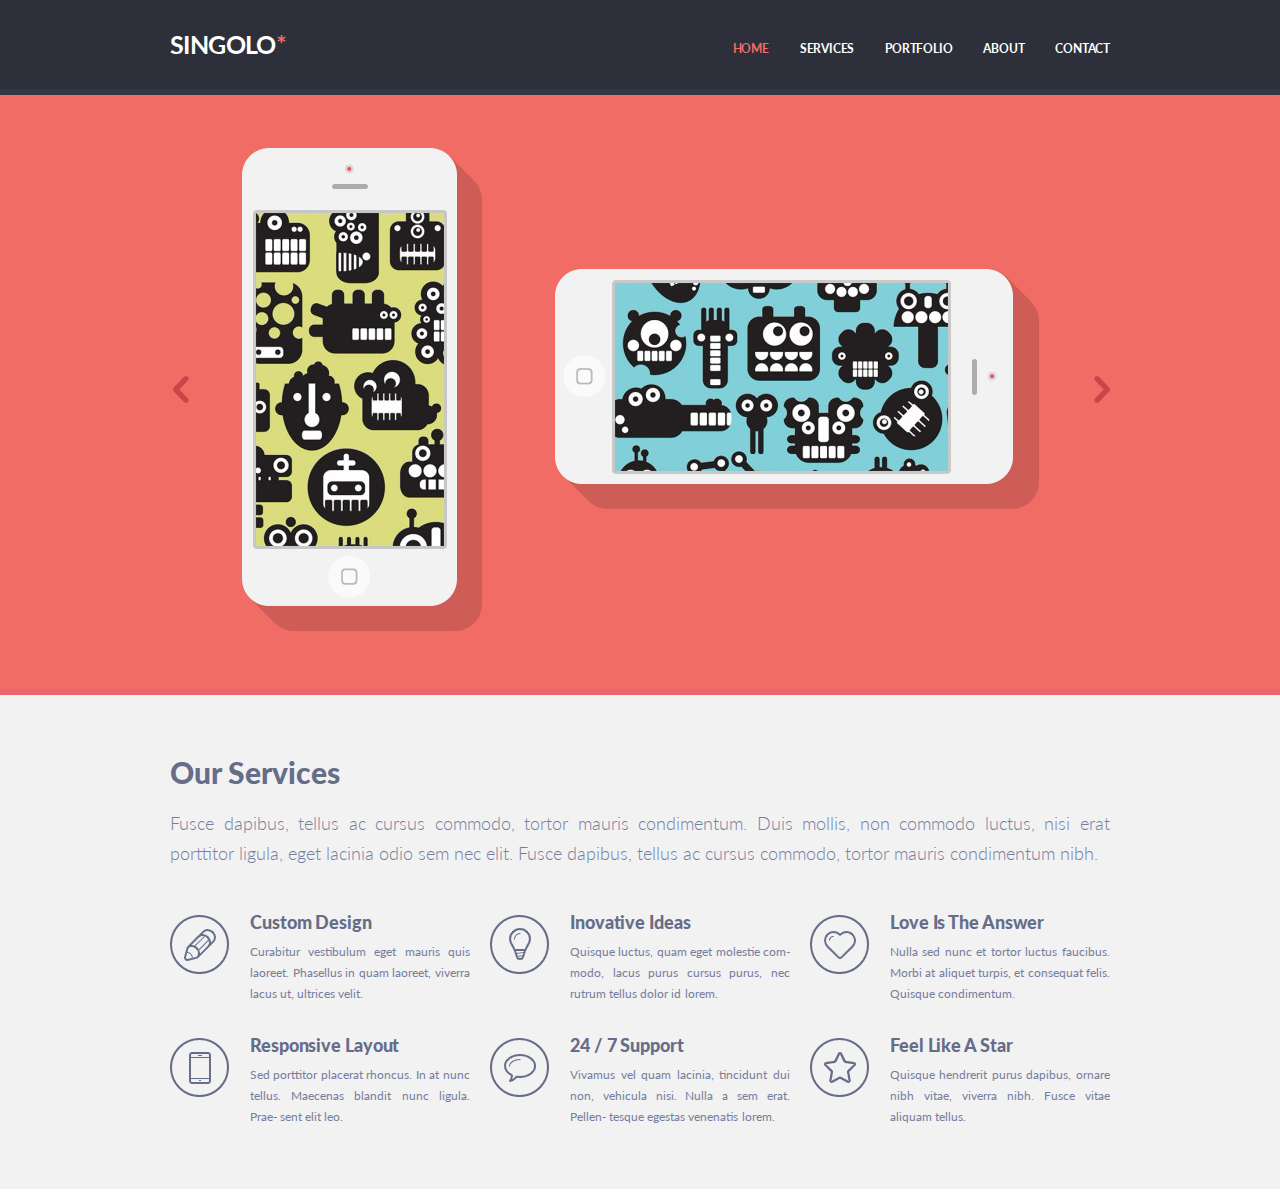
<file: singolo1.html>
<!DOCTYPE html>
<html lang="en">
<head>
  <meta charset="utf-8">
  <title> Singolo1</title>
  <meta name="viewport" content="width=device-width, initial-scale=1">
  <link rel="stylesheet" href="singolo1.css">
  <link href="https://fonts.googleapis.com/css2?family=Lato:wght@300;400;700;900&display=swap" rel="stylesheet">
  <link href="https://fonts.googleapis.com/css2?family=Roboto:wght@300;400;500&display=swap" rel="stylesheet">
  <link href='http://fonts.googleapis.com/css?family=Varela+Round' rel='stylesheet' style type="text/css">
  </head>

<body>
<header>
  	<main>
  		<section class="logo">
  			<h1>SINGOLO<span>*</span></h1>
  		</section>

  		<nav>
  			<ul>
          		<li class="active"><a href="">HOME</a></li>
          		<li><a href="">SERVICES</a></li>
          		<li><a href="">PORTFOLIO</a></li>
          		<li><a href="">ABOUT</a></li>
          		<li><a href="">CONTACT</a></li>
        	</ul>
  		</nav>
  	</main>
</header>

<section class="slider">
  	<main>
		<figure>
  			<img class="iphone" src="assets/iphone.png">
  		</figure>
  		<section class="button">
  			<a class="prev" href="#"> <img src="assets/chev1.png" alt="prev_arrow"> </a>
  			<a class="next" href="#"> <img src="assets/chev2.png" alt="next_arrow"> </a>
  		</section>
    </main>
</section>

<section class="services">
    <main>
  		<div class="service">
  			<article>
  				<h2>Our Services</h2>
  				<p>Fusce dapibus, tellus ac cursus commodo, tortor mauris condimentum. Duis mollis, non commodo luctus,
                nisi erat porttitor ligula, eget lacinia odio sem nec elit. Fusce dapibus, tellus ac cursus commodo,
                tortor mauris condimentum nibh.</p>
  				
  			</article>

        	<div class="grid_container">
  		    	<div class="grid">
  					<figure>
  						<img class="image" src="assets/pen.png">
  					</figure>
  		  
  		    		<div class="text">
  						<h3>Custom Design</h3>
  						<p>Curabitur vestibulum eget mauris quis laoreet. Phasellus in quam laoreet, viverra lacus ut, ultrices velit.</p>
  		    		</div>
  		   		</div>

  		   		<div class="grid">
  		   	 		<figure>
  						<img class="image" src="assets/bulb.png">
  					</figure>
  		     
  		    		<div class="text">
  						<h3>Inovative Ideas</h3>
  						<p>Quisque luctus, quam eget molestie com- modo, lacus purus cursus purus, nec rutrum tellus dolor id lorem.</p>
  					</div>
  		   		</div>

  		   		<div class="grid">
  					<figure>
  						<img class="image" src="assets/heart.png">
  					</figure>
  		  
  		    		<div class="text">
  						<h3>Love Is The Answer</h3>
  						<p>Nulla sed nunc et tortor luctus faucibus. Morbi at aliquet turpis, et consequat felis. Quisque condimentum.</p>
  					</div>
  		   		</div>

  		   		<div class="grid">
  					<figure>
  						<img class="image" src="assets/phone.png">
  					</figure>
  		  
  		    		<div class="text">
  						<h3>Responsive Layout</h3>
  						<p>Sed porttitor placerat rhoncus. In at nunc tellus. Maecenas blandit nunc ligula. Prae- sent elit leo.</p>
  					</div>
  		   		</div>

  		   		<div class="grid">
  					<figure>
  						<img class="image" src="assets/bubble.png">
  					</figure>
  		  
  		    		<div class="text">
  						<h3>24 / 7 Support</h3>
  						<p>Vivamus vel quam lacinia, tincidunt dui non, vehicula nisi. Nulla a sem erat. Pellen- tesque egestas venenatis lorem.</p>
  					</div>
  		   		</div>

  		   		<div class="grid">
  					<figure>
  						<img class="image" src="assets/star.png">
  					</figure>
  		  
  		    		<div class="text">
  						<h3>Feel Like A Star</h3>
  				    	<p>Quisque hendrerit purus dapibus, ornare nibh vitae, viverra nibh. Fusce vitae aliquam tellus.</p>
  			        </div>
  		  	    </div>
  		  	</div>
  	    </div>
    </main>
</section>
</body>
</html>
</file>
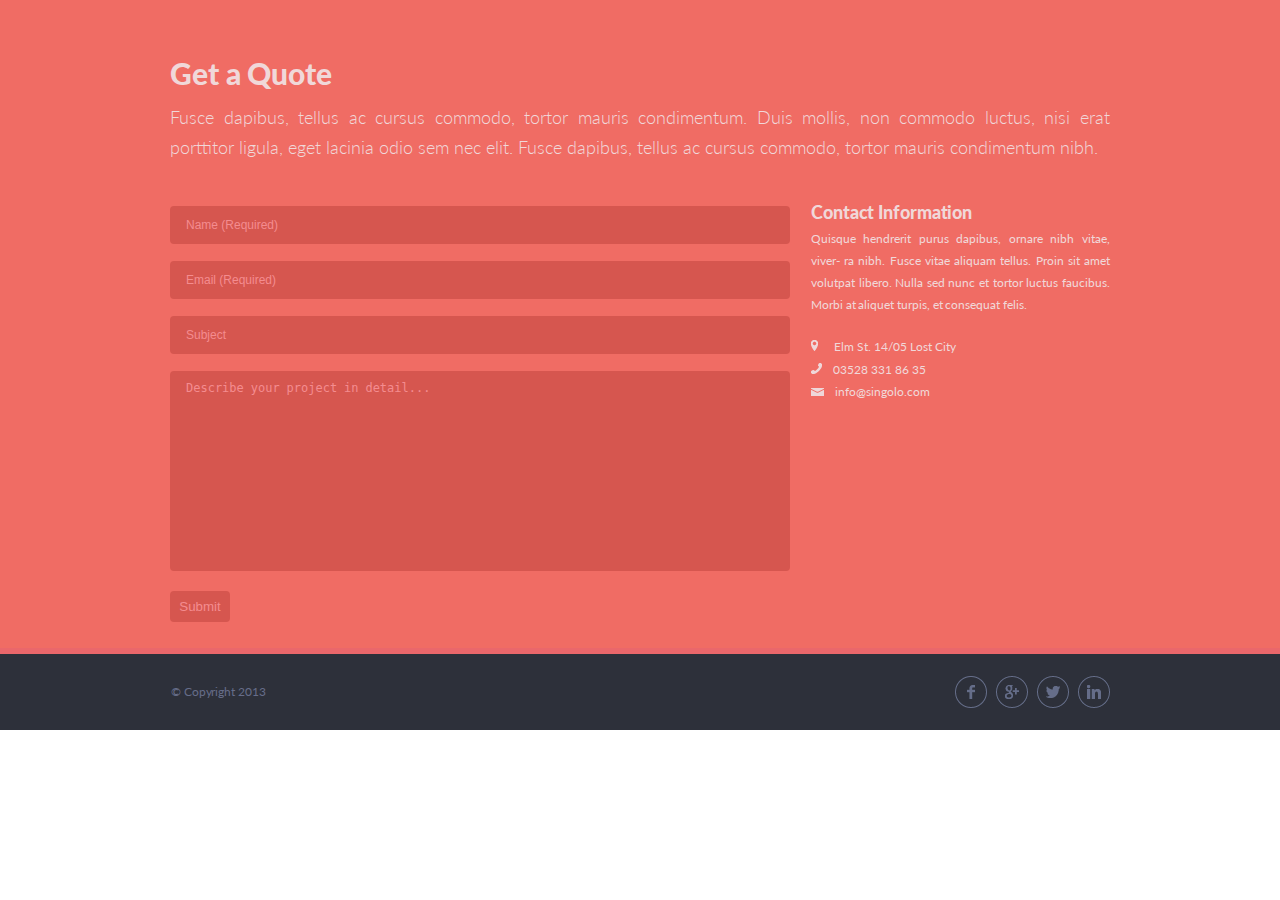
<file: singolo3.html>
<!DOCTYPE html>
<html>
<head>
	<title>
		Singolo3
	</title>

    <meta name="viewport" content="width=device-width, initial-scale=1">
    <link rel="stylesheet" href="singolo3.css">
    <link href="https://fonts.googleapis.com/css2?family=Lato:wght@100;300;400;900&display=swap" rel="stylesheet">
    <link rel="stylesheet" href="https://cdnjs.cloudflare.com/ajax/libs/font-awesome/4.7.0/css/font-awesome.min.css">
    
    
</head>
<body>
	<section class="container">
		<main>
			<div class="get_a_quote">
				<h1>Get a Quote</h1>
            	<p>Fusce dapibus, tellus ac cursus commodo, tortor mauris condimentum.
                Duis mollis, non commodo luctus, nisi erat porttitor ligula, eget lacinia odio sem nec elit. Fusce dapibus, tellus ac cursus commodo, tortor mauris condimentum nibh.</p>

                <div class="contact">
                    <div class="contact_form">
                     	<form action="assets/action_page.php" target="_blank">
	                        <input type="text" placeholder="Name (Required)">
	                        <input type="email" placeholder="Email (Required)">
	                        <input type="text" placeholder="Subject">
	                        <textarea placeholder="Describe your project in detail..."></textarea>
	                        <input type="submit" value="Submit">
                    	</form>
                    </div> 

                    <div  class="contact_information">
                    	<h1>Contact Information</h1>
                        <p>Quisque hendrerit purus dapibus, ornare nibh vitae, viver- ra nibh. Fusce vitae aliquam tellus. Proin sit amet volutpat libero. Nulla sed nunc et tortor luctus faucibus. Morbi at aliquet turpis, et consequat felis.</p>

 						<div class="contact_icon">
	                        <a href="https://www.google.com/maps/place/%D0%A3%D0%BD%D0%B8%D0%B2%D0%B5%D1%80%D1%81%D0%B8%D1%82%D0%B5%D1%82+%D0%98%D0%BD%D1%85%D0%B0/@41.338529,69.3323413,17z/data=!3m1!4b1!4m5!3m4!1s0x38aef48a8ed4d0e9:0x3772abeffc72e7b8!8m2!3d41.338525!4d69.33453">
	                        
	                        <div class="icon">	
	                        	<img src="assets/location.png" alt="location"><h3>Elm St. 14/05 Lost City</h3>
                            </div></a>
	                        
	                        <a href="tel:03528 331 86 35">

	                        <div class="icon">
	                        	<img src="assets/phone_b.png" alt="phone">
	                            <h4>03528 331 86 35</h4>
	                        </div></a>
	                        <a href="mailto:info@singolo.com">

	                        <div class="icon">
	                        	<img src="assets/mail.png" alt="mail">
	                        	<h4>info@singolo.com</h4>
	                        </div></a>
                    	</div>
                    </div>
                </div>
			</div>
		</main>
	</section>


	<footer>
		<main>
			<div class="copyright">&#169; Copyright 2013</div>

			
			<div class="media">
				<a href="#"><img src="assets/facebook.png" alt="facebook"></a>
                <a href="#"><img src="assets/google+.png" alt="google"></a>
                <a href="#"><img src="assets/twitter.png" alt="twitter"></a>
                <a href="#"><img src="assets/linkedin.png" alt="linkedin"></a>
		   	</div>
			

		</main>
	</footer>

</body>
</html>
</file>
<file: singolo1.css>
body{
  font-family: 'Lato', sans-serif;
  padding: 0;
  margin: 0;
}

main{
  max-width: 1200px;
  min-width: 1040px;
  height: 100%;
  background: transparent;
  position:relative;
}


header{
  width:100%;
  background: #2d303a; 
  height: 89px;
  font-weight: 700;
  border-bottom:6px solid #323746;
  display: flex;
  justify-content: center;
}


.logo h1 {
  color: #ffffff;
  font-size:25px;
  letter-spacing: -0.6px;
  margin:29px 0 0 50px;
}

.logo span{
  color: #f06c64;
}

nav {
  float: right;
  color: #f06c64;
}

nav ul{
  margin: -22px  50px;
}

nav li {
  display: inline-block;
  color: white;
  padding-left: 27px;
  letter-spacing: -0.2px;
}

nav a {
  text-decoration: none;
  color: white;
  font-size: 12px;
}

nav a:hover{
  color: #f06c64;
}

nav .active a:visited{
  color: #f06c64;
}

.slider{
  width:100%;
  height: 594px;
  background: #f06c64;
  border-bottom: 6px solid #ea676b; 
  justify-content: center;
  display: flex;  
}

.slider img {
  margin: 17px 0 0 14px;
}


.prev, .next {
  cursor: pointer;
  position: absolute;
  width: auto;
  color: #ca4549;
  user-select: none;
  top: 44.5%;  
}

.next {
  right: 50px; 
  z-index: 77;
}

.prev {
 left: 39px;
 z-index: 77;
}

.prev:hover, .next:hover {
  background-color: #f1f1f1;
  padding: 0 10px 15px 10px;
}

.services {
	width:100%;
    height:494px;
    background:#f2f2f2;
    border-bottom:5px solid #ffffff; 
    display: flex;
    justify-content: center; 
}

.service{
  position: relative;
  margin: 59px 0 0 50px;
  max-width: 940px;
}

article h2{
    font-size: 30px;
    font-weight: 900;
    word-spacing: -0.3px;
    color: #666d89;   
}

article p{
    font-size: 18px;
    font-weight: 300;
    color: #767e9e;
    line-height: 30px;
    margin-top: -7px;
    text-align: justify;
}
 .grid_container{
    display: grid;
    grid-template-columns: auto auto auto;
    grid-gap: 18px;
    width: 940px;
    padding: 0 0 15px -30px;
    position: relative;
  }


.grid{ 
  width: 300px;
  height: 86px;
  padding: 17px 0 2px; 
  margin-right:2px;
  
}
 

.image {
  float: left;
  margin: -4px 21px 0 -40px;
  padding-bottom: 20px;
}


.text h3{
  letter-spacing: -0.1px;
  font-size: 18px;
  font-weight: 900;
  line-height: 2px; 
  color: #666d89; 
}

.text p{
  font-size: 12px;
  font-weight: 400;
  line-height: 21px;
  word-spacing: 0.15px;
  text-align: justify;
  color: #767e9e;
}
</file>
<file: singolo3.css>
body{
  font-family: 'Lato', sans-serif;
  padding:0;
  margin:0;
}

main{
  max-width: 1200px;
  min-width: 1040px;
  height: 100%;
  background: transparent;
  position:relative;
}

.container {
  width: 100%;
  height: 648px;
  background-color: #f06c64;
  border-bottom: 6px solid #ea676b;
  display: flex;
  justify-content: center;
}

.get_a_quote{
  padding: 44px 0 0 50px;
  width: 940px;
}

.get_a_quote h1{
  font-size: 30px;
  color: #f0d8d9;
  font-weight: 900;
  line-height: 18px;
  letter-spacing: -0.1px;
}

.get_a_quote p{
  
  font-size: 18px;
  line-height: 30px;
  color: #f0d8d9;
  font-weight: 300;
  text-align: justify;
}

.contact{
  display: flex;
  justify-content: center;
  width: 100%;
  margin-top: 44px;
}

.contact_form{
  width:619px;
  padding-right: 22px; 
}


.contact_form input[type="text"],
.contact_form input[type="email"],
.contact_form textarea {
    background-color: #d6564f;
    border: 0;
    color: #f48c8f;
    font-weight: 400;
    height: 38px;
    font-size: 12px;
    padding: 0 16px;
    border-radius: 4px;
    width: 588px;
    margin-bottom: 17px;
}

.contact_form textarea {
    resize: none;
    height: 190px;
    padding-top: 10px;
    word-spacing: -0.3px;
}

.contact_form input::-webkit-input-placeholder,
.contact_form textarea::-webkit-input-placeholder {
    color: #f48c8f;
}

.contact_form input[type="submit"] {
    background-color:#d6564f;
    border: 0;
    padding: 8px 8px;
    border-radius: 4px;
    width: 60px;
    cursor: pointer;
    color: #f48c8f;
}

.contact_information{
  color: #f0d8d9;
  width:300px;
  height: 175px;
  margin:-9px 0 0 0;
}

.contact_information h1{
  font-size: 18px;
  line-height: 7px;
  font-weight: 900;
}

.contact_information p{
  font-size: 12px;
  line-height: 22px;
  font-weight: 400;
  word-spacing: -0.36px;
}

.contact_icon{
  margin-top: 19px;
}

.contact_icon a{
  color: #f0d8d9;
  text-decoration: none;
  position: relative;
}

.icon img{
  display: inline-block;
  border:12px;
 }

.icon h3{
  font-size: 12px;
  font-weight: 400;
  line-height: 22px;
  display: inline-block;
  margin: 0 16px;
}

.icon h4{
  margin:0 0 0 7px;
  font-size: 12px;
  font-weight: 400;
  line-height: 21px;
  display: inline-block; 
}


footer{
  width:100%;
  height: 76px;
  background-color: #2d303a;
  display: flex;
  justify-content: center;
}

.copyright{
  content: "\00A9";
  float: left;
  font-size: 12px;
  color: #666d89;
  letter-spacing: -0.1px;
  padding: 30px 0 0 51px;
}

.media {
  float: right;
  padding: 22px 45px;
}

.media a:hover{
  opacity: .55;
}

.media img{
  padding-right: 5px;
}
</file>
